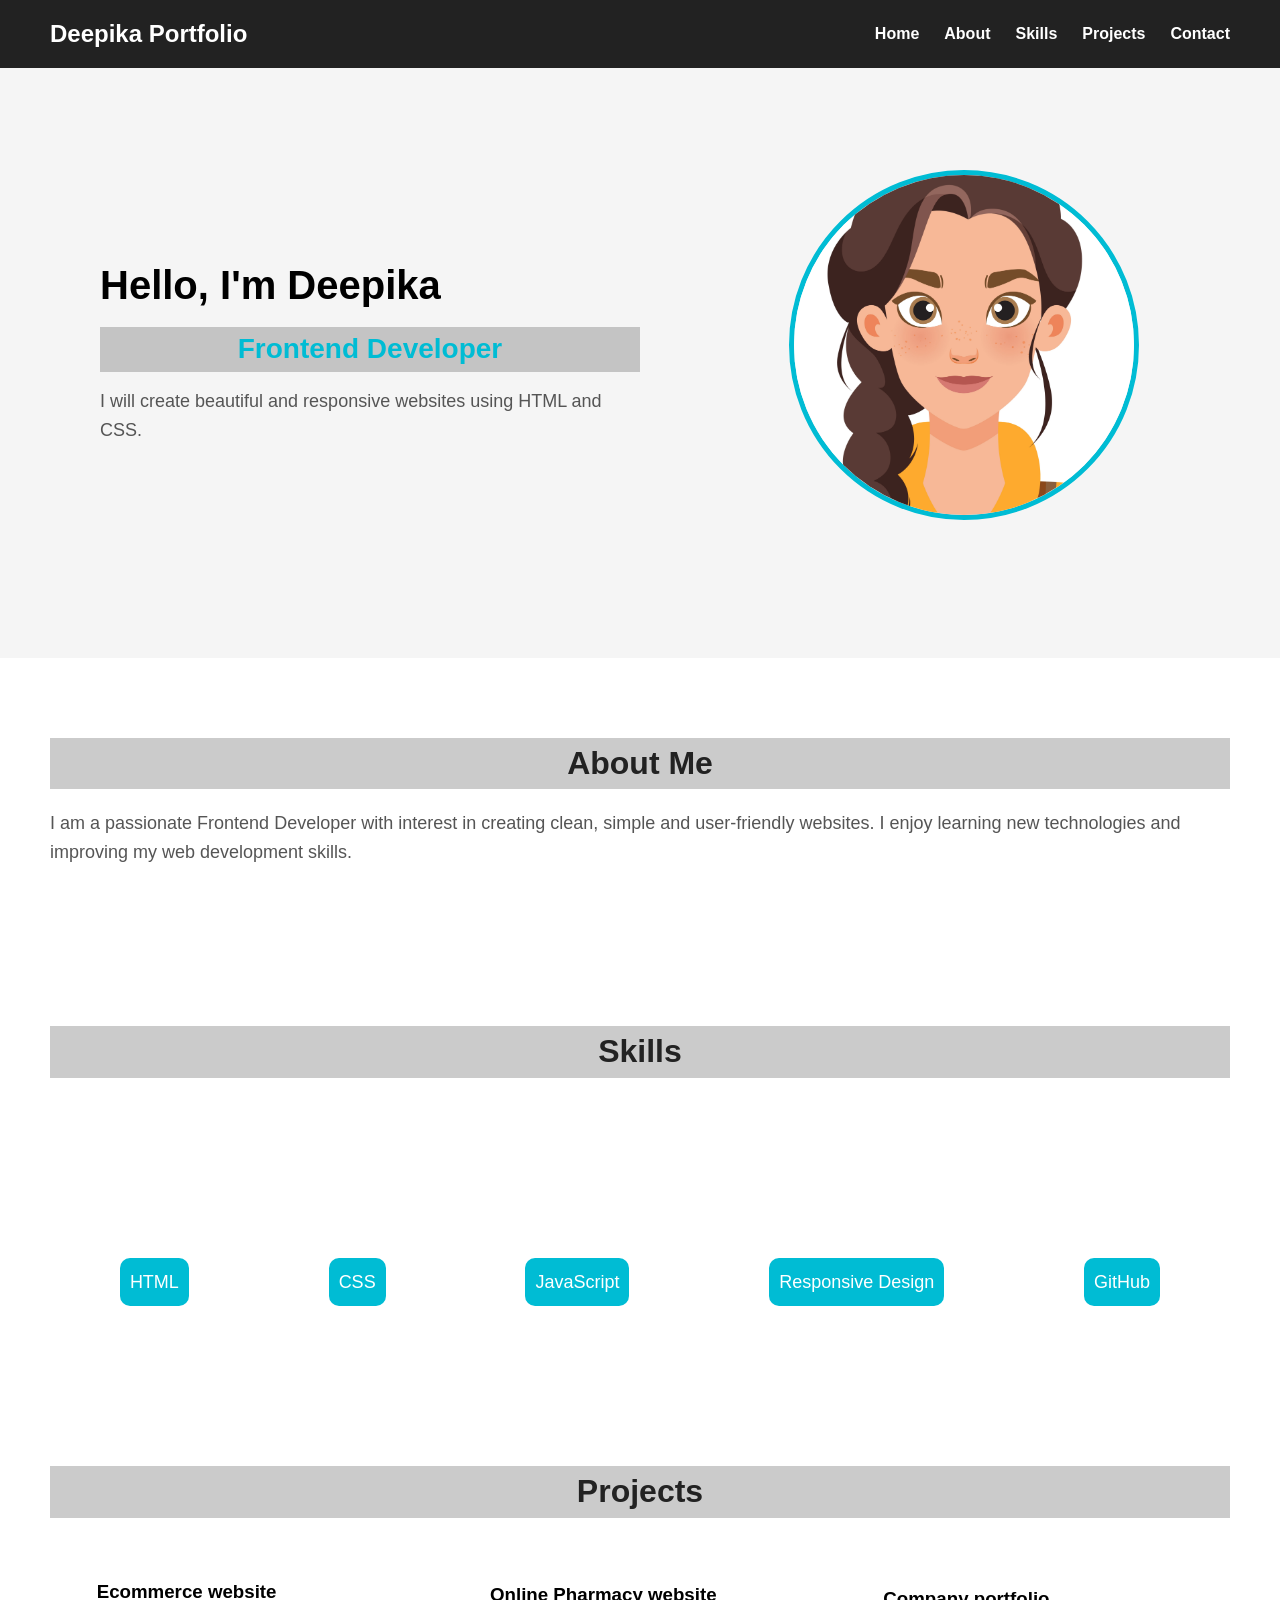
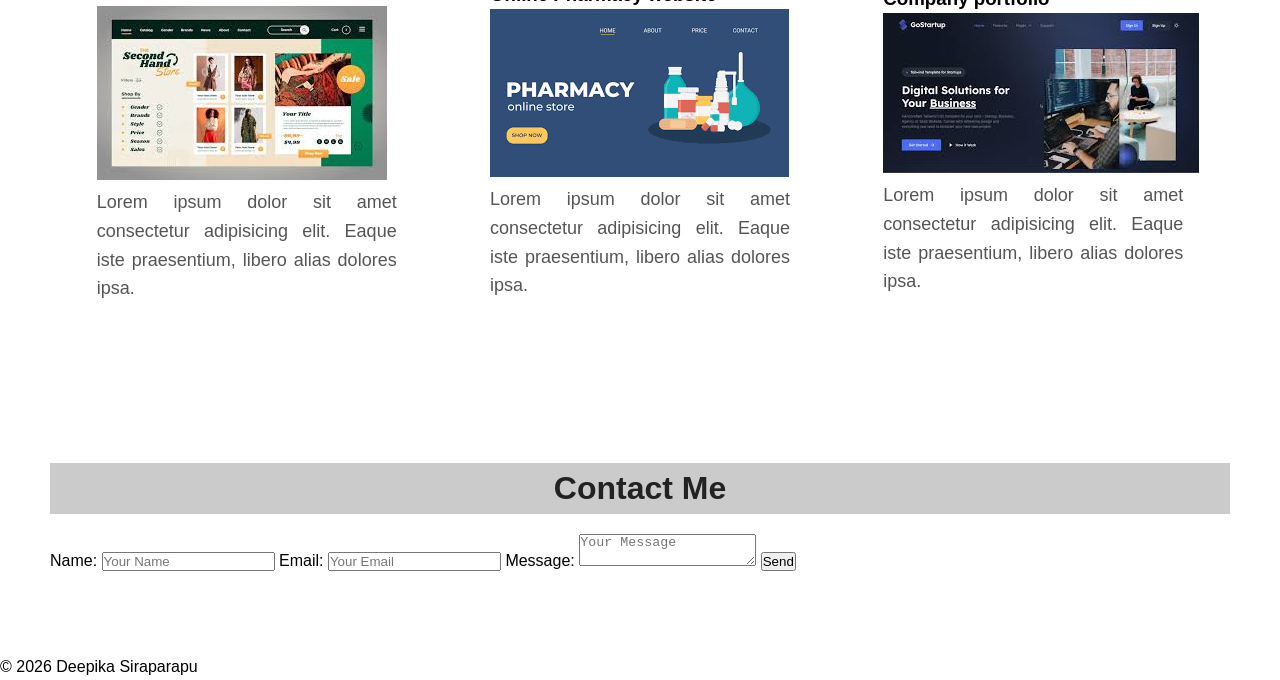
<file: port.html>
<!-- index.html -->

<!DOCTYPE html>
<html lang="en">

<head>
    <meta charset="UTF-8">
    <meta name="viewport" content="width=device-width, initial-scale=1.0">
    <title>Deepika Portfolio</title>
    <link rel="stylesheet" href="/css/port.css">
</head>

<body>

    <!-- Fixed Navigation Bar -->
    <header>
        <nav>
            <h2 class="logo">Deepika Portfolio</h2>
            <ul>
                <li><a href="#home">Home</a></li>
                <li><a href="#about">About</a></li>
                <li><a href="#skills">Skills</a></li>
                <li><a href="#projects">Projects</a></li>
                <li><a href="#contact">Contact</a></li>
            </ul>
        </nav>
    </header>

    <!-- Home Section -->
    <section id="home" class="home">
        <div class="home-content">
            <div class="text">
                <h1>Hello, I'm Deepika</h1>
                <h2>Frontend Developer</h2>
                <p>I will create beautiful and responsive websites using HTML and CSS.</p>
            </div>

            <div class="image">
                <img src="./images/avatar.jpg">
            </div>
        </div>
    </section>

    <!-- About Section -->
    <section id="about">
        <h2>About Me</h2>
        <p>
            I am a passionate Frontend Developer with interest in creating clean,
            simple and user-friendly websites. I enjoy learning new technologies
            and improving my web development skills.
        </p>
    </section>

    <!-- Skills Section -->
             <section>
                <h2>Skills</h2>
             </section>

    <section id="skills">
        <p>HTML</p>
        <p>CSS</p>
        <P>JavaScript</P>
        <P> Responsive Design</P>
        <P>GitHub</p>
    </section>

    <!-- Projects Section -->
    <section id="projects">
        <h2>Projects</h2>
        <div class="projects">
            <div class="project1">
                <h3>Ecommerce website</h3>
            <img src="./images/ecommerce.jpg" alt="">
            <p>Lorem ipsum dolor sit amet consectetur adipisicing elit. Eaque iste praesentium, libero alias dolores ipsa.</p>
            </div>


            <div class="project1">
                <h3>Online Pharmacy website</h3>
                        <img src="./images/pharmacy.png" alt="">
            <p>Lorem ipsum dolor sit amet consectetur adipisicing elit. Eaque iste praesentium, libero alias dolores ipsa.</p>
            </div>


            <div class="project1">
                <h3>Company portfolio</h3>
                        <img src="./images/company.jpg" alt="">
            <p>Lorem ipsum dolor sit amet consectetur adipisicing elit. Eaque iste praesentium, libero alias dolores ipsa.</p>
            </div>


        </div>

    </section>

    <!-- Contact Section -->
    <section id="contact">
        <h2>Contact Me</h2>
        <form>
            <label>Name:</label>

            <input type="text" placeholder="Your Name">
            <label>Email:</label>
            <input type="email" placeholder="Your Email">
            <label>Message:</label>
            <textarea placeholder="Your Message"></textarea>
            <button type="submit">Send</button>
        </form>

    </section>
    <footer>
        <p>&copy 2026 Deepika Siraparapu</p>
    </footer>

</body>

</html>
</file>
<file: css/port.css>
/* styles.css */

* {
    margin: 0;
    padding: 0;
    box-sizing: border-box;
}

body {
    font-family: Arial, sans-serif;
    line-height: 1.6;
}

/* Fixed Navbar */

header {
    position: fixed;
    top: 0;
    width: 100%;
    background-color: #222;
    padding: 15px 50px;
    z-index: 1000;
}

nav {
    display: flex;
    justify-content: space-between;
    align-items: center;
}

.logo {
    color: white;
    font-size: 24px;
}

nav ul {
    display: flex;
    list-style: none;
}

nav ul li {
    margin-left: 25px;
}

nav ul li a {
    text-decoration: none;
    color: white;
    font-weight: bold;
}

nav ul li a:hover {
    color: #00bcd4;
}

/* Home Section */

.home {
    padding-top: 120px;
    min-height: 50vh;
    background-color: #f5f5f5;
}

.home-content {
    display: flex;
    justify-content: space-between;
    align-items: center;
    padding: 50px;
}

.text {
    width: 50%;
}

.text h1 {
    font-size: 40px;
    margin-bottom: 10px;
}

.text h2 {
    font-size: 28px;
    color: #00bcd4;
    margin-bottom: 15px;
}

.text p {
    font-size: 18px;
}

.image {
    width: 40%;
    text-align: center;
}

.image img {
    width: 350px;
    height: 350px;
    border-radius: 50%;
    object-fit: cover;
    border: 5px solid #00bcd4;
}

/* Other Sections */

section {
    padding: 80px 50px;
}

section h2 {
    font-size: 32px;
    margin-bottom: 20px;
    color: #222;
    text-align: center;
    background-color: #5555554d;
}

section p {
    font-size: 18px;
    color: #555;
}

/* projects */

.projects{
    display: flex;
    justify-content: space-around;
    align-items: center;
    margin-top: 5%;
}
.project1{
    max-width: 300px;
}
.project1 p{
    text-align: justify;
}

#skills{
    display: flex;
    justify-content: space-around;
    align-items: center;
}
#skills p{
    background-color: #00bcd4;
    color: white;
    padding: 10px;
    border-radius: 10px;
}
</file>
